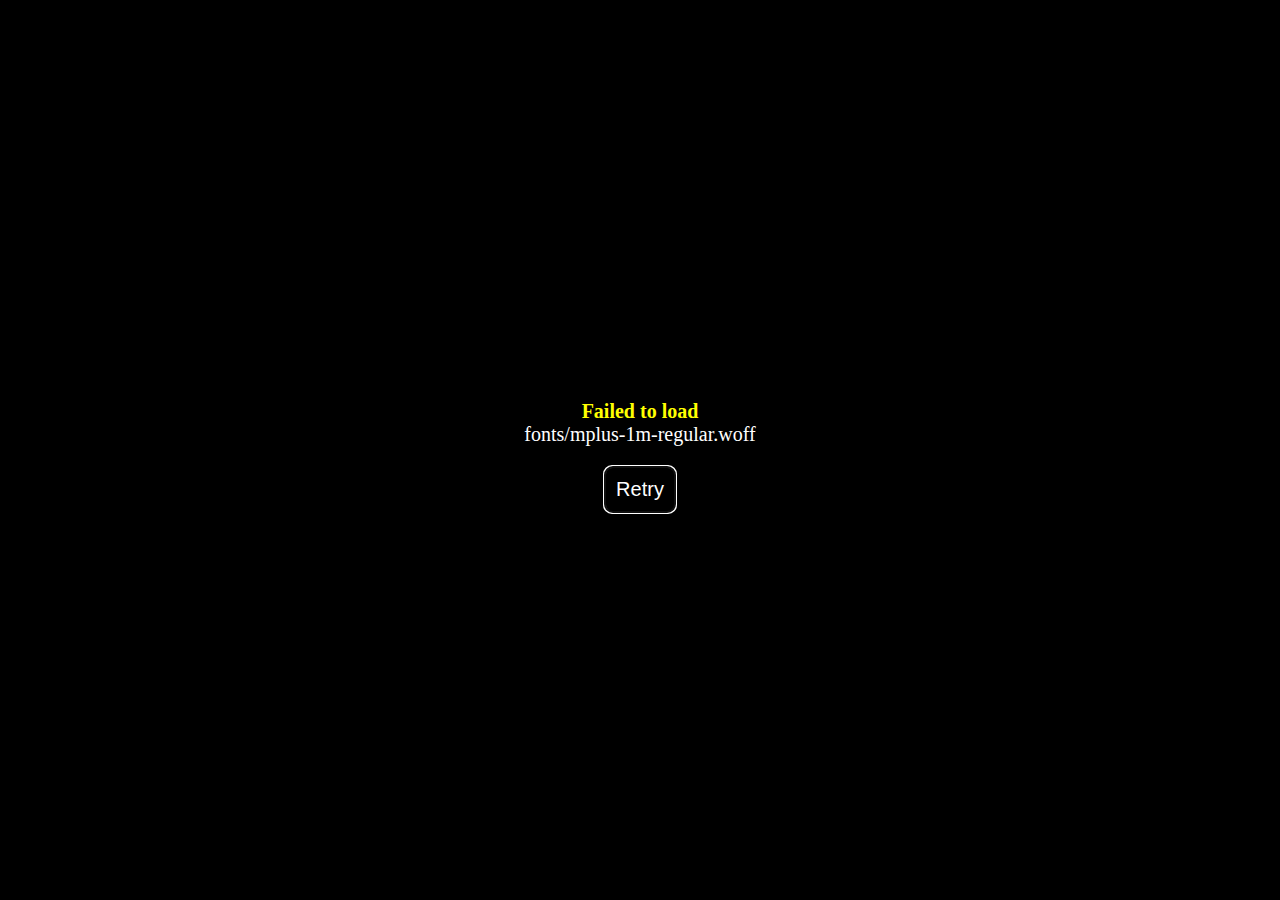
<file: index.html>
<!DOCTYPE html>
<html>
    <head>
        <meta charset="UTF-8">
        <meta name="apple-mobile-web-app-capable" content="yes">
        <meta name="apple-mobile-web-app-status-bar-style" content="black-translucent">
        <meta name="viewport" content="user-scalable=no">
        <link rel="icon" href="icon/icon.png" type="image/png">
        <link rel="apple-touch-icon" href="icon/icon.png">
        <link rel="stylesheet" type="text/css" href="css/game.css">
        <title>Главный Герой</title>
    </head>
    <body style="background-color: black">
        <script type="text/javascript" src="js/main.js"></script>
    </body>
</html>
</file>
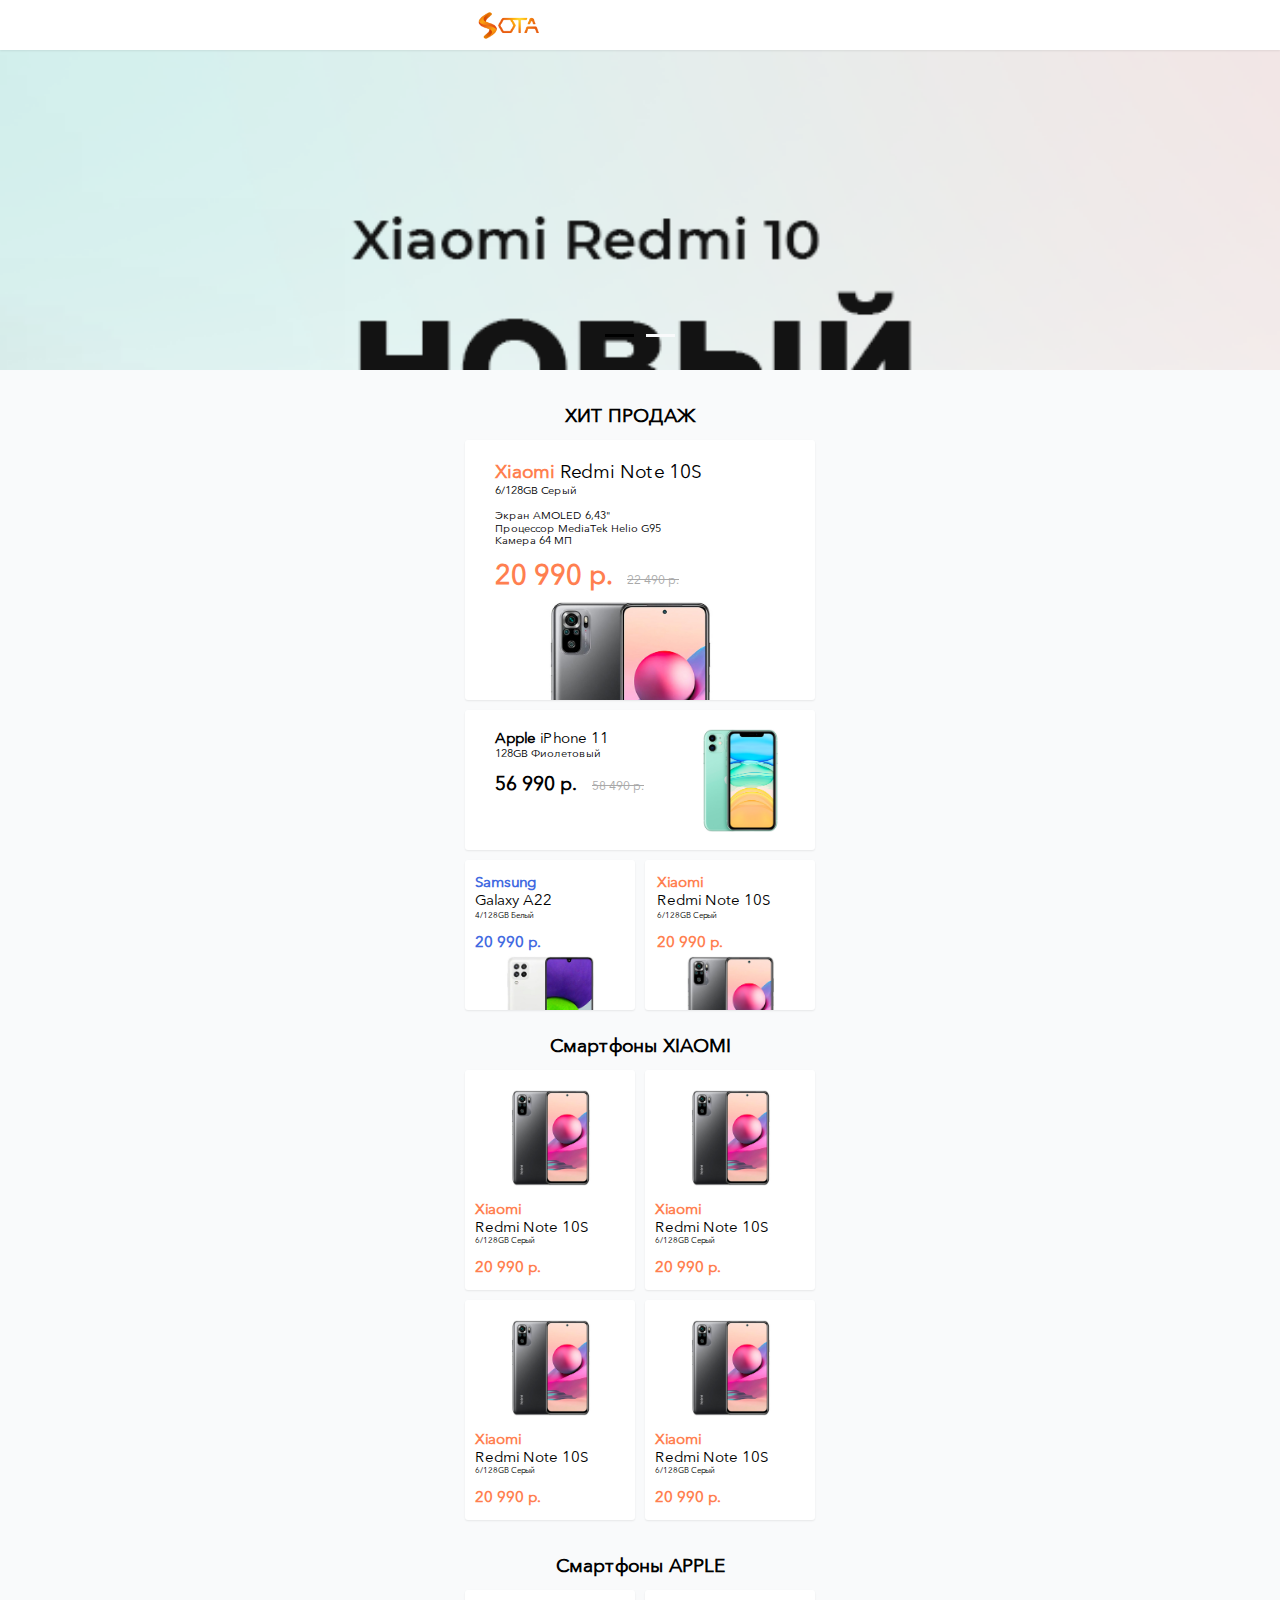
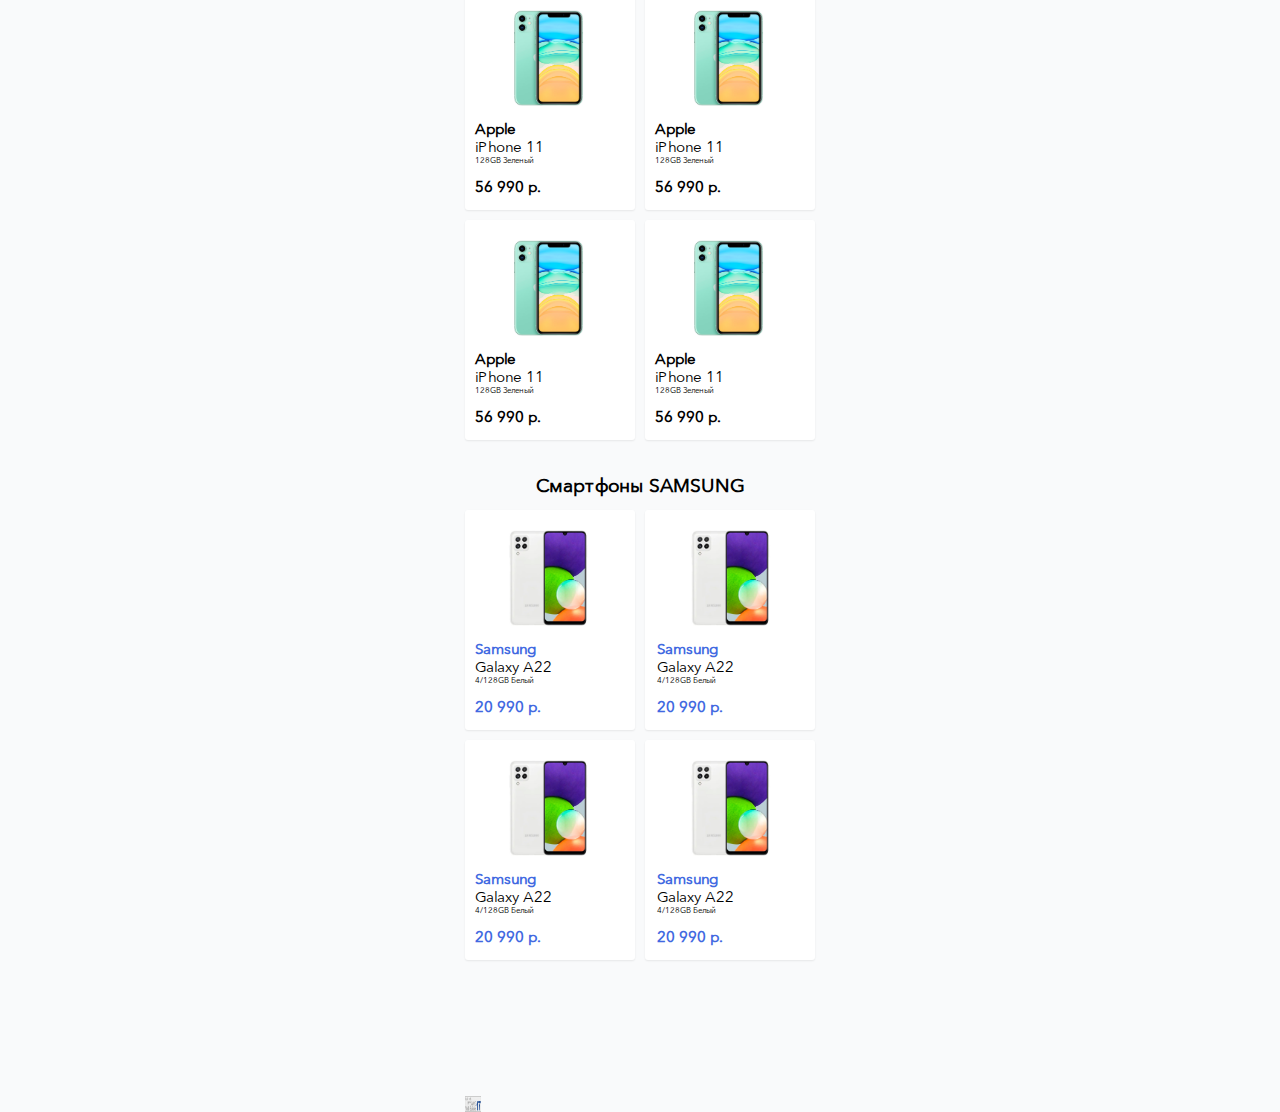
<file: mobile.html>
<!doctype html>
<html>
<head>
<meta charset="utf-8">
<title>Безымянная страница</title>
<meta name="generator" content="WYSIWYG Web Builder 17 Trial Version - https://www.wysiwygwebbuilder.com">
<meta name="viewport" content="width=device-width, initial-scale=1.0">
<link href="Сота.css" rel="stylesheet">
<link href="mobile.css" rel="stylesheet">
<script src="jquery-3.6.0.min.js"></script>
<script src="jquery-ui.min.js"></script>
<script src="wb.carousel.effects.min.js"></script>
<script>   
   $(document).ready(function()
   {
      var Carousel1Opts =
      {
         delay: 10000,
         duration: 500,
         easing: 'linear',
         mode: 'fade',
         direction: '',
         scalemode: 3,
         pagination: true,
         pause: null,
         start: 0
      };
      $("#Carousel1").carouseleffects(Carousel1Opts);
      $("a[href*='#Layer1']").click(function(event)
      {
         event.preventDefault();
         $('html, body').stop().animate({ scrollTop: $('#Layer1').offset().top-3 }, 600, 'linear');
      });
      $("a[href*='#Layer4']").click(function(event)
      {
         event.preventDefault();
         $('html, body').stop().animate({ scrollTop: $('#Layer4').offset().top }, 600, 'linear');
      });
      $("a[href*='#Layer13']").click(function(event)
      {
         event.preventDefault();
         $('html, body').stop().animate({ scrollTop: $('#Layer13').offset().top }, 600, 'linear');
      });
      $("a[href*='#Layer17']").click(function(event)
      {
         event.preventDefault();
         $('html, body').stop().animate({ scrollTop: $('#Layer17').offset().top }, 600, 'linear');
      });
      $("a[href*='#Layer5']").click(function(event)
      {
         event.preventDefault();
         $('html, body').stop().animate({ scrollTop: $('#Layer5').offset().top }, 600, 'linear');
      });
      $("a[href*='#Layer9']").click(function(event)
      {
         event.preventDefault();
         $('html, body').stop().animate({ scrollTop: $('#Layer9').offset().top }, 600, 'linear');
      });
      $("a[href*='#Layer2']").click(function(event)
      {
         event.preventDefault();
         $('html, body').stop().animate({ scrollTop: $('#Layer2').offset().top }, 600, 'linear');
      });
      $("a[href*='#Layer3']").click(function(event)
      {
         event.preventDefault();
         $('html, body').stop().animate({ scrollTop: $('#Layer3').offset().top }, 600, 'linear');
      });
      $("a[href*='#Layer6']").click(function(event)
      {
         event.preventDefault();
         $('html, body').stop().animate({ scrollTop: $('#Layer6').offset().top }, 600, 'linear');
      });
      $("a[href*='#Layer10']").click(function(event)
      {
         event.preventDefault();
         $('html, body').stop().animate({ scrollTop: $('#Layer10').offset().top }, 600, 'linear');
      });
      $("a[href*='#Layer14']").click(function(event)
      {
         event.preventDefault();
         $('html, body').stop().animate({ scrollTop: $('#Layer14').offset().top }, 600, 'linear');
      });
      $("a[href*='#Layer15']").click(function(event)
      {
         event.preventDefault();
         $('html, body').stop().animate({ scrollTop: $('#Layer15').offset().top }, 600, 'linear');
      });
      $("a[href*='#Layer7']").click(function(event)
      {
         event.preventDefault();
         $('html, body').stop().animate({ scrollTop: $('#Layer7').offset().top }, 600, 'linear');
      });
      $("a[href*='#Layer8']").click(function(event)
      {
         event.preventDefault();
         $('html, body').stop().animate({ scrollTop: $('#Layer8').offset().top }, 600, 'linear');
      });
      $("a[href*='#Layer11']").click(function(event)
      {
         event.preventDefault();
         $('html, body').stop().animate({ scrollTop: $('#Layer11').offset().top }, 600, 'linear');
      });
      $("a[href*='#Layer12']").click(function(event)
      {
         event.preventDefault();
         $('html, body').stop().animate({ scrollTop: $('#Layer12').offset().top }, 600, 'linear');
      });
   });
</script>
</head>
<body>
   <div id="container">
      <a href="http://sota.ru"><div id="Layer1">
            <div id="Layer1_Container">
               <div id="wb_Image5">
                  <img src="images/Без имени-1.jpg" id="Image5" alt="" width="180" height="100"></div>
               <div id="wb_Text1">
                  <p style="font-size:12px;line-height:15px;"><span style="font-size:19px;line-height:24px;font-weight:bold;">X</span><span style="font-size:19px;line-height:24px;font-weight:bold;">iaomi</span><span style="font-size:19px;line-height:24px;color:#000000;"> Redmi Note 10S</span></p>
                  <p style="font-size:11px;line-height:12.5px;color:#000000;">6/128GB Серый</p>
                  <p style="font-size:11px;line-height:12.5px;">&nbsp;</p>
                  <p style="font-size:11px;line-height:12.5px;color:#000000;">Экран AMOLED 6,43"</p>
                  <p style="font-size:11px;line-height:12.5px;color:#000000;">Процессор MediaTek Helio G95</p>
                  <p style="font-size:11px;line-height:12.5px;color:#000000;">Камера 64 МП</p>
                  <p style="font-size:11px;line-height:12.5px;">&nbsp;</p>
                  <p style="font-size:12px;line-height:15px;"><span style="font-size:27px;line-height:31.5px;font-weight:bold;">20 990 </span><span style="font-size:27px;line-height:31.5px;font-weight:bold;">р. </span><span style="font-size:15px;line-height:17.5px;font-weight:bold;">&nbsp; </span><span style="text-decoration:line-through;color:#A9A9A9;">22 490 р.</span></p></div>
            </div>
         </div></a>
      <div id="wb_Heading1">
         <h1 id="Heading1">ХИТ ПРОДАЖ</h1>
      </div>
      <div id="Layer4">
         <div id="Layer4_Container">
            <div id="wb_Text2">
               <p style="font-size:12px;line-height:15px;"><span style="font-size:15px;line-height:17.5px;font-weight:bold;">Apple</span><span style="font-size:15px;line-height:17.5px;font-weight:bold;color:#000000;">&nbsp;</span><span style="font-size:15px;line-height:17.5px;color:#000000;">iPhone 11 </span></p>
               <p style="font-size:11px;line-height:12.5px;color:#000000;">128GB Фиолетовый</p>
               <p style="font-size:11px;line-height:12.5px;">&nbsp;</p>
               <p style="font-size:12px;line-height:15px;font-weight:bold;color:#000000;"><span style="font-size:19px;line-height:24px;">56</span><span style="font-size:19px;line-height:24px;"> 990 </span><span style="font-size:19px;line-height:24px;">р.&nbsp; </span><span style="font-size:19px;line-height:24px;">&nbsp;</span><span style="text-decoration:line-through;font-weight:normal;color:#A9A9A9;">58</span><span style="text-decoration:line-through;font-weight:normal;color:#A9A9A9;"> 490 </span><span style="text-decoration:line-through;font-weight:normal;color:#A9A9A9;">р.</span></p></div>
            <div id="wb_Image2">
               <img src="images/1_image (2).jpg" id="Image2" alt="" width="93" height="102"></div>
         </div>
      </div>
      <div id="wb_Heading2">
         <h1 id="Heading2">Смартфоны XIAOMI</h1>
      </div>
      <div id="Layer13">
         <div id="Layer13_Container">
            <div id="wb_Image17">
               <img src="images/1_image (1).jpg" id="Image17" alt="" width="87" height="96"></div>
            <div id="wb_Text14">
               <p><span style="font-weight:bold;">Xiaomi</span></p>
               <p style="color:#000000;">Redmi Note 10S</p>
               <p style="font-size:8px;line-height:10.5px;color:#000000;">6/128GB Серый</p>
               <p style="font-size:11px;line-height:12.5px;">&nbsp;</p>
               <p style="font-size:11px;line-height:12.5px;font-weight:bold;"><span style="font-size:15px;line-height:17.5px;">20</span><span style="font-size:15px;line-height:17.5px;"> 990 р. </span></p></div>
         </div>
      </div>
      <div id="Layer17">
         <div id="Layer17_Container">
            <div id="wb_Text13">
               <p><span style="font-weight:bold;">Xiaomi</span></p>
               <p style="color:#000000;">Redmi Note 10S</p>
               <p style="font-size:11px;line-height:12.5px;color:#000000;"><span style="font-size:8px;line-height:10.5px;">6</span><span style="font-size:8px;line-height:10.5px;">/</span><span style="font-size:8px;line-height:10.5px;">128</span><span style="font-size:8px;line-height:10.5px;">GB Серый</span></p>
               <p style="font-size:11px;line-height:12.5px;">&nbsp;</p>
               <p style="font-size:11px;line-height:12.5px;font-weight:bold;"><span style="font-size:15px;line-height:17.5px;">20 990 </span><span style="font-size:15px;line-height:17.5px;">р.</span></p></div>
            <div id="wb_Image14">
               <img src="images/Без имени-1.jpg" id="Image14" alt="" width="97" height="54"></div>
         </div>
      </div>
      <div id="wb_Heading3">
         <h1 id="Heading3">Смартфоны APPLE</h1>
      </div>
      <div id="Layer5">
         <div id="Layer5_Container">
            <div id="wb_Image6">
               <img src="images/1_image (2).jpg" id="Image6" alt="" width="87" height="96"></div>
            <div id="wb_Text5">
               <p><span style="font-weight:bold;">Apple</span>&nbsp;</p>
               <p style="color:#000000;">iPhone 11</p>
               <p style="font-size:8px;line-height:10.5px;color:#000000;">128GB Зеленый</p>
               <p style="font-size:11px;line-height:12.5px;">&nbsp;</p>
               <p style="font-size:11px;line-height:12.5px;font-weight:bold;"><span style="font-size:15px;line-height:17.5px;">56 990 р. </span></p></div>
         </div>
      </div>
      <div id="wb_Heading4">
         <h1 id="Heading4">Смартфоны SAMSUNG</h1>
      </div>
      <div id="Layer9">
         <div id="Layer9_Container">
            <div id="wb_Image10">
               <img src="images/1_image (3).jpg" id="Image10" alt="" width="87" height="96"></div>
            <div id="wb_Text9">
               <p><span style="font-weight:bold;">Samsung</span>&nbsp;</p>
               <p style="color:#000000;">Galaxy A22</p>
               <p style="font-size:8px;line-height:10.5px;color:#000000;">4/128GB Белый</p>
               <p style="font-size:11px;line-height:12.5px;">&nbsp;</p>
               <p style="font-size:11px;line-height:12.5px;font-weight:bold;"><span style="font-size:15px;line-height:17.5px;">20</span><span style="font-size:15px;line-height:17.5px;"> 990 р.&nbsp; </span></p></div>
         </div>
      </div>
      <div id="Layer2">
         <div id="Layer2_Container">
            <div id="wb_Image3">
               <img src="images/Без именлщши-1.jpg" id="Image3" alt="" width="97" height="54"></div>
            <div id="wb_Text3">
               <p><span style="font-weight:bold;">Samsung</span></p>
               <p style="color:#000000;">Galaxy A22</p>
               <p style="font-size:11px;line-height:12.5px;color:#000000;"><span style="font-size:8px;line-height:10.5px;">4/128GB Белый</span></p>
               <p style="font-size:11px;line-height:12.5px;">&nbsp;</p>
               <p style="font-size:11px;line-height:12.5px;font-weight:bold;"><span style="font-size:15px;line-height:17.5px;">20 990 </span><span style="font-size:15px;line-height:17.5px;">р.</span></p></div>
         </div>
      </div>
      <a href="https://www.wysiwygwebbuilder.com" target="_blank"><img src="images/builtwithwwb17.png" alt="WYSIWYG Web Builder" style="position:absolute;left:0px;top:2696px;margin:0;border-width:0;z-index:250" width="16" height="16"></a>
      <div id="Layer3">
         <div id="Layer3_Container">
            <div id="wb_Image4">
               <img src="images/1_image (1).jpg" id="Image4" alt="" width="87" height="96"></div>
            <div id="wb_Text4">
               <p><span style="font-weight:bold;">Xiaomi</span></p>
               <p style="color:#000000;">Redmi Note 10S</p>
               <p style="font-size:8px;line-height:10.5px;color:#000000;">6/128GB Серый</p>
               <p style="font-size:11px;line-height:12.5px;">&nbsp;</p>
               <p style="font-size:11px;line-height:12.5px;font-weight:bold;"><span style="font-size:15px;line-height:17.5px;">20</span><span style="font-size:15px;line-height:17.5px;"> 990 р. </span></p></div>
         </div>
      </div>
      <div id="Layer6">
         <div id="Layer6_Container">
            <div id="wb_Image7">
               <img src="images/1_image (2).jpg" id="Image7" alt="" width="87" height="96"></div>
            <div id="wb_Text6">
               <p><span style="font-weight:bold;">Apple</span>&nbsp;</p>
               <p style="color:#000000;">iPhone 11</p>
               <p style="font-size:8px;line-height:10.5px;color:#000000;">128GB Зеленый</p>
               <p style="font-size:11px;line-height:12.5px;">&nbsp;</p>
               <p style="font-size:11px;line-height:12.5px;font-weight:bold;"><span style="font-size:15px;line-height:17.5px;">56 990 р. </span></p></div>
         </div>
      </div>
      <div id="Layer10">
         <div id="Layer10_Container">
            <div id="wb_Image11">
               <img src="images/1_image (3).jpg" id="Image11" alt="" width="87" height="96"></div>
            <div id="wb_Text10">
               <p><span style="font-weight:bold;">Samsung</span>&nbsp;</p>
               <p style="color:#000000;">Galaxy A22</p>
               <p style="font-size:8px;line-height:10.5px;color:#000000;">4/128GB Белый</p>
               <p style="font-size:11px;line-height:12.5px;">&nbsp;</p>
               <p style="font-size:11px;line-height:12.5px;font-weight:bold;"><span style="font-size:15px;line-height:17.5px;">20</span><span style="font-size:15px;line-height:17.5px;"> 990 р.&nbsp; </span></p></div>
         </div>
      </div>
      <div id="Layer14">
         <div id="Layer14_Container">
            <div id="wb_Image15">
               <img src="images/1_image (1).jpg" id="Image15" alt="" width="87" height="96"></div>
            <div id="wb_Text15">
               <p><span style="font-weight:bold;">Xiaomi</span></p>
               <p style="color:#000000;">Redmi Note 10S</p>
               <p style="font-size:8px;line-height:10.5px;color:#000000;">6/128GB Серый</p>
               <p style="font-size:11px;line-height:12.5px;">&nbsp;</p>
               <p style="font-size:11px;line-height:12.5px;font-weight:bold;"><span style="font-size:15px;line-height:17.5px;">20</span><span style="font-size:15px;line-height:17.5px;"> 990 р. </span></p></div>
         </div>
      </div>
      <div id="Layer15">
         <div id="Layer15_Container">
            <div id="wb_Image16">
               <img src="images/1_image (1).jpg" id="Image16" alt="" width="87" height="96"></div>
            <div id="wb_Text16">
               <p><span style="font-weight:bold;">Xiaomi</span></p>
               <p style="color:#000000;">Redmi Note 10S</p>
               <p style="font-size:8px;line-height:10.5px;color:#000000;">6/128GB Серый</p>
               <p style="font-size:11px;line-height:12.5px;">&nbsp;</p>
               <p style="font-size:11px;line-height:12.5px;font-weight:bold;"><span style="font-size:15px;line-height:17.5px;">20</span><span style="font-size:15px;line-height:17.5px;"> 990 р. </span></p></div>
         </div>
      </div>
      <div id="Layer7">
         <div id="Layer7_Container">
            <div id="wb_Image8">
               <img src="images/1_image (2).jpg" id="Image8" alt="" width="87" height="96"></div>
            <div id="wb_Text7">
               <p><span style="font-weight:bold;">Apple</span><span style="color:#000000;">&nbsp;</span></p>
               <p style="color:#000000;">iPhone 11</p>
               <p style="font-size:8px;line-height:10.5px;color:#000000;">128GB Зеленый</p>
               <p style="font-size:11px;line-height:12.5px;">&nbsp;</p>
               <p style="font-size:11px;line-height:12.5px;font-weight:bold;"><span style="font-size:15px;line-height:17.5px;">56 990 р. </span></p></div>
         </div>
      </div>
      <div id="Layer8">
         <div id="Layer8_Container">
            <div id="wb_Image9">
               <img src="images/1_image (2).jpg" id="Image9" alt="" width="87" height="96"></div>
            <div id="wb_Text8">
               <p><span style="font-weight:bold;">Apple</span><span style="color:#000000;">&nbsp;</span></p>
               <p style="color:#000000;">iPhone 11</p>
               <p style="font-size:8px;line-height:10.5px;color:#000000;">128GB Зеленый</p>
               <p style="font-size:11px;line-height:12.5px;">&nbsp;</p>
               <p style="font-size:11px;line-height:12.5px;font-weight:bold;"><span style="font-size:15px;line-height:17.5px;">56 990 р. </span></p></div>
         </div>
      </div>
      <div id="Layer11">
         <div id="Layer11_Container">
            <div id="wb_Image12">
               <img src="images/1_image (3).jpg" id="Image12" alt="" width="87" height="96"></div>
            <div id="wb_Text11">
               <p><span style="font-weight:bold;">Samsung</span>&nbsp;</p>
               <p style="color:#000000;">Galaxy A22</p>
               <p style="font-size:8px;line-height:10.5px;color:#000000;">4/128GB Белый</p>
               <p style="font-size:11px;line-height:12.5px;">&nbsp;</p>
               <p style="font-size:11px;line-height:12.5px;font-weight:bold;"><span style="font-size:15px;line-height:17.5px;">20</span><span style="font-size:15px;line-height:17.5px;"> 990 р.&nbsp; </span></p></div>
         </div>
      </div>
      <div id="Layer12">
         <div id="Layer12_Container">
            <div id="wb_Image13">
               <img src="images/1_image (3).jpg" id="Image13" alt="" width="87" height="96"></div>
            <div id="wb_Text12">
               <p><span style="font-weight:bold;">Samsung</span>&nbsp;</p>
               <p style="color:#000000;">Galaxy A22</p>
               <p style="font-size:8px;line-height:10.5px;color:#000000;">4/128GB Белый</p>
               <p style="font-size:11px;line-height:12.5px;">&nbsp;</p>
               <p style="font-size:11px;line-height:12.5px;font-weight:bold;"><span style="font-size:15px;line-height:17.5px;">20</span><span style="font-size:15px;line-height:17.5px;"> 990 р.&nbsp; </span></p></div>
         </div>
      </div>
   </div>
   <div id="PageHeader1">
      <div id="PageHeader1_Container">
         <div id="wb_Image1">
            <img src="images/лого.png" id="Image1" alt="" width="66" height="32"></div>
      </div>
   </div>
   <div id="wb_Carousel1">
      <div id="Carousel1">
         <div class="frame frame-1">
            <div class="carousel-innerframe">
            </div>
         </div>
         <div class="frame frame-2" style="display:none">
            <div class="carousel-innerframe">
            </div>
         </div>
      </div>
   </div>
</body>
</html>
</file>
<file: css/game.css>
body {
    -moz-user-select: none;
    -webkit-user-select: none;
    -ms-user-select: none;
    user-select: none;
}
#errorPrinter {
    position: absolute;
    left: 50%;
    top: 50%;
    width: 640px;
    height: 100px;
    transform: translate(-50%, -50%);
    text-align: center;
    text-shadow: 1px 1px 3px #000;
    font-size: 20px;
    color: #fff;
    z-index: 9;
}
#errorName {
    color: #ff0;
    font-weight: bold;
    -moz-user-select: text;
    -webkit-user-select: text;
    -ms-user-select: text;
    user-select: text;
}
#errorMessage {
    color: #fff;
    -moz-user-select: text;
    -webkit-user-select: text;
    -ms-user-select: text;
    user-select: text;
}
#retryButton {
    font-size: 20px;
    color: #fff;
    background-color: #000;
    border-radius: 8px;
    margin: 20px;
    padding: 10px;
}
#fpsCounterBox {
    position: absolute;
    left: 5px;
    top: 5px;
    width: 90px;
    height: 40px;
    background: #222;
    opacity: 0.8;
    z-index: 8;
}
#fpsCounterLabel {
    position: absolute;
    top: 0px;
    left: 0px;
    padding: 5px 10px;
    height: 30px;
    line-height: 32px;
    font-size: 12px;
    font-family: rmmz-numberfont, sans-serif;
    color: #fff;
    text-align: left;
}
#fpsCounterNumber {
    position: absolute;
    top: 0px;
    right: 0px;
    padding: 5px 10px;
    height: 30px;
    line-height: 30px;
    font-size: 24px;
    font-family: rmmz-numberfont, monospace;
    color: #fff;
    text-align: right;
}
#loadingSpinner {
    margin: auto;
    position: absolute;
    top: 0px;
    left: 0px;
    right: 0px;
    bottom: 0px;
    width: 120px;
    height: 120px;
    z-index: 10;
}
#loadingSpinnerImage {
    margin: 0px;
    padding: 0px;
    border-radius: 50%;
    width: 96px;
    height: 96px;
    border: 12px solid rgba(255, 255, 255, 0.25);
    border-top: 12px solid rgba(255, 255, 255, 1);
    animation: fadein 2s ease, spin 1.5s linear infinite;
}
@keyframes fadein {
    0% {
        opacity: 0;
    }
    20% {
        opacity: 0;
    }
    100% {
        opacity: 1;
    }
}
@keyframes spin {
    0% {
        transform: rotate(0deg);
    }
    100% {
        transform: rotate(360deg);
    }
}
</file>
<file: Сота.css>
@font-face {
   font-display: swap;
   font-family: "Avenir Next Cyr";
   src: url('AvenirNextCyr-Regular.woff') format('woff'), url('AvenirNextCyr-Regular.ttf') format('truetype'), url('AvenirNextCyr-Regular.eot') format('embedded-opentype');
}
h1,
.h1 {
   background-color: transparent;
   color: #000000;
   display: inline;
   font-family: Montserrat;
   font-size: 32px;
   font-weight: bold;
   margin: 0px 0px 0px 0px;
   padding: 0px 0px 0px 0px;
   text-decoration: none;
}
h2,
.h2 {
   background-color: transparent;
   color: #000000;
   display: inline;
   font-family: Arial;
   font-size: 27px;
   font-weight: bold;
   margin: 0px 0px 0px 0px;
   padding: 0px 0px 0px 0px;
   text-decoration: none;
}
h3,
.h3 {
   background-color: transparent;
   color: #000000;
   display: inline;
   font-family: Arial;
   font-size: 24px;
   font-weight: bold;
   margin: 0px 0px 0px 0px;
   padding: 0px 0px 0px 0px;
   text-decoration: none;
}
h4,
.h4 {
   background-color: transparent;
   color: #000000;
   display: inline;
   font-family: Arial;
   font-size: 21px;
   font-style: italic;
   font-weight: bold;
   margin: 0px 0px 0px 0px;
   padding: 0px 0px 0px 0px;
   text-decoration: none;
}
h5,
.h5 {
   background-color: transparent;
   color: #000000;
   display: inline;
   font-family: Arial;
   font-size: 19px;
   font-weight: bold;
   margin: 0px 0px 0px 0px;
   padding: 0px 0px 0px 0px;
   text-decoration: none;
}
h6,
.h6 {
   background-color: transparent;
   color: #000000;
   display: inline;
   font-family: Arial;
   font-size: 16px;
   font-weight: bold;
   margin: 0px 0px 0px 0px;
   padding: 0px 0px 0px 0px;
   text-decoration: none;
}
.CustomStyle {
   background-color: transparent;
   color: #2E74B5;
   font-family: "Courier New";
   font-size: 16px;
   font-weight: bold;
   text-decoration: none;
}
@media only screen and (max-width: 330px) {
}
</file>
<file: mobile.css>
div#container {
   margin: 0 auto 0 auto;
   position: relative;
   text-align: left;
   width: 350px;
}
body {
   background-color: #F9FAFB;
   color: #000000;
   font-family: "Avenir Next Cyr";
   font-size: 24px;
   font-weight: normal;
   line-height: 1.1875;
   margin: 0;
   text-align: center;
}
a {
   color: #0000FF;
   text-decoration: underline;
}
a:visited {
   color: #800080;
}
a:active {
   color: #FF0000;
}
a:hover {
   color: #0000FF;
   text-decoration: underline;
}
input:focus,
textarea:focus,
select:focus {
   outline: none;
}
#PageHeader1 {
   background-color: #FFFFFF;
   background-image: none;
   border-radius: 0px;
   box-shadow: 0px 1px 2px rgba(0,0,0,0.08);
   box-sizing: border-box;
   margin: 0;
}
#wb_Image1 {
   vertical-align: top;
}
#Image1 {
   border: 0px solid #000000;
   border-radius: 0px;
   height: 100%;
   left: 0;
   margin: 0;
   padding: 0;
   top: 0;
   width: 100%;
}
#wb_Carousel1 {
   background-color: #FFFFFF;
   background-image: none;
   border-radius: 0px;
   margin: 0;
}
#wb_Carousel1 {
   display: block;
   float: left;
   font-size: 0;
   top: 0  !important;
}
#Carousel1 .frame {
   display: inline-block;
   height: 320px;
   overflow: hidden;
   width: 350px;
}
#Carousel1 .carousel-innerframe {
   display: inline-block;
   height: 0;
   left: 0;
   margin-left: 0;
   position: absolute;
   top: 0;
   width: 350px;
}
#wb_Carousel1 .pagination {
   bottom: 0;
   left: 0;
   position: absolute;
   text-align: center;
   vertical-align: middle;
   width: 100%;
   z-index: 998;
}
#wb_Carousel1 .pagination a {
   background-clip: padding-box;
   background-color: #F9FAFB;
   border-bottom: 27px solid transparent;
   box-sizing: content-box;
   cursor: pointer;
   display: inline-block;
   height: 3px;
   margin: 6px 6px 6px 6px;
   text-indent: -999px;
   width: 29px;
}
#wb_Carousel1 .pagination a.active {
   background-color: #000000;
}
#Carousel1 .frame-1 {
   background-attachment: scroll;
   background-color: transparent;
   background-image: url('images/Без имени-1.png');
   background-position: center top;
   background-repeat: no-repeat;
   background-size: cover;
}
#Carousel1 .frame-2 {
   background-attachment: scroll;
   background-color: transparent;
   background-image: url('images/Без име.png');
   background-position: center top;
   background-repeat: no-repeat;
   background-size: cover;
}
#Layer1 {
   background-color: #FFFFFF;
   background-image: none;
   border-radius: 3px;
   box-shadow: 0px 1px 2px rgba(0,0,0,0.08);
}
#Layer1:hover {
   -webkit-transform: translate(0px,-5px) rotate(0deg) scale(1.0,1);
   -webkit-transition: -webkit-transform 200ms linear 0ms, box-shadow 200ms linear 0ms;
   box-shadow: 0 3px 3px 2px rgba(122, 122, 122, 0.2);
   transform: translate(0px,-5px) rotate(0deg) scale(1.0,1);
   transition: transform 200ms linear 0ms, box-shadow 200ms linear 0ms;
}
#Layer1 {
   -webkit-transform: rotate(0deg);
   -webkit-transition: -webkit-transform 200ms linear 0ms, box-shadow 200ms linear 0ms;
   box-shadow:;
   transform: rotate(0deg);
   transition: transform 200ms linear 0ms, box-shadow 200ms linear 0ms;
}
#wb_Heading1 {
   background-color: transparent;
   background-image: none;
   border: 0px solid #000000;
   border-radius: 0px;
   margin: 0;
   padding: 0;
   text-align: center;
}
#Heading1 {
   color: #000000;
   font-family: "Avenir Next Cyr";
   font-size: 19px;
   font-style: normal;
   font-weight: bold;
   margin: 0;
   text-align: center;
}
#Layer4 {
   background-color: #FFFFFF;
   background-image: none;
   border-radius: 3px;
   box-shadow: 0px 1px 2px rgba(0,0,0,0.08);
}
#Layer4:hover {
   -webkit-transform: translate(0px,-5px) rotate(0deg) scale(1.0,1);
   -webkit-transition: -webkit-transform 200ms linear 0ms, box-shadow 200ms linear 0ms;
   box-shadow: 0 3px 3px 2px rgba(122, 122, 122, 0.2);
   transform: translate(0px,-5px) rotate(0deg) scale(1.0,1);
   transition: transform 200ms linear 0ms, box-shadow 200ms linear 0ms;
}
#Layer4 {
   -webkit-transform: rotate(0deg);
   -webkit-transition: -webkit-transform 200ms linear 0ms, box-shadow 200ms linear 0ms;
   box-shadow:;
   transform: rotate(0deg);
   transition: transform 200ms linear 0ms, box-shadow 200ms linear 0ms;
}
#wb_Image5 {
   vertical-align: top;
}
#Image5 {
   border: 0px solid #000000;
   border-radius: 0px;
   height: 100%;
   left: 0;
   margin: 0;
   padding: 0;
   top: 0;
   width: 100%;
}
#wb_Text1 {
   background-color: transparent;
   background-image: none;
   border: 0px solid #000000;
   border-radius: 0px;
   margin: 0;
   padding: 0;
   text-align: left;
}
#wb_Text1 {
   color: #FF7F50;
   font-family: "Avenir Next Cyr";
   font-size: 17px;
   font-weight: normal;
   line-height: 21.5px;
}
#wb_Text1 p,
#wb_Text1 ul {
   margin: 0;
   padding: 0;
}
#wb_Heading2 {
   background-color: transparent;
   background-image: none;
   border: 0px solid #000000;
   border-radius: 0px;
   margin: 0;
   padding: 0;
   text-align: center;
}
#Heading2 {
   color: #000000;
   font-family: "Avenir Next Cyr";
   font-size: 19px;
   font-style: normal;
   font-weight: bold;
   margin: 0;
   text-align: center;
}
#Layer13 {
   background-color: #FFFFFF;
   background-image: none;
   border-radius: 3px;
   box-shadow: 0px 1px 2px rgba(0,0,0,0.08);
}
#Layer13:hover {
   -webkit-transform: translate(0px,-5px) rotate(0deg) scale(1.0,1);
   -webkit-transition: -webkit-transform 200ms linear 0ms, box-shadow 200ms linear 0ms;
   box-shadow: 0 3px 3px 2px rgba(122, 122, 122, 0.2);
   transform: translate(0px,-5px) rotate(0deg) scale(1.0,1);
   transition: transform 200ms linear 0ms, box-shadow 200ms linear 0ms;
}
#Layer13 {
   -webkit-transform: rotate(0deg);
   -webkit-transition: -webkit-transform 200ms linear 0ms, box-shadow 200ms linear 0ms;
   box-shadow:;
   transform: rotate(0deg);
   transition: transform 200ms linear 0ms, box-shadow 200ms linear 0ms;
}
#wb_Text14 {
   background-color: transparent;
   background-image: none;
   border: 0px solid #000000;
   border-radius: 0px;
   margin: 0;
   padding: 0;
   text-align: left;
}
#wb_Text14 {
   color: #FF7F50;
   font-family: "Avenir Next Cyr";
   font-size: 15px;
   font-weight: normal;
   line-height: 17.5px;
}
#wb_Text14 p,
#wb_Text14 ul {
   margin: 0;
   padding: 0;
}
#wb_Image17 {
   vertical-align: top;
}
#Image17 {
   border: 0px solid #000000;
   border-radius: 0px;
   height: 100%;
   left: 0;
   margin: 0;
   padding: 0;
   top: 0;
   width: 100%;
}
#wb_Text2 {
   background-color: transparent;
   background-image: none;
   border: 0px solid #000000;
   border-radius: 0px;
   margin: 0;
   padding: 0;
   text-align: left;
}
#wb_Text2 {
   color: #000000;
   font-family: "Avenir Next Cyr";
   font-size: 15px;
   font-weight: normal;
   line-height: 17.5px;
}
#wb_Text2 p,
#wb_Text2 ul {
   margin: 0;
   padding: 0;
}
#wb_Image2 {
   vertical-align: top;
}
#Image2 {
   border: 0px solid #000000;
   border-radius: 0px;
   height: 100%;
   left: 0;
   margin: 0;
   padding: 0;
   top: 0;
   width: 100%;
}
#Layer17 {
   background-color: #FFFFFF;
   background-image: none;
   border-radius: 3px;
   box-shadow: 0px 1px 2px rgba(0,0,0,0.08);
}
#Layer17:hover {
   -webkit-transform: translate(0px,-5px) rotate(0deg) scale(1.0,1);
   -webkit-transition: -webkit-transform 200ms linear 0ms, box-shadow 200ms linear 0ms;
   box-shadow: 0 3px 3px 2px rgba(122, 122, 122, 0.2);
   transform: translate(0px,-5px) rotate(0deg) scale(1.0,1);
   transition: transform 200ms linear 0ms, box-shadow 200ms linear 0ms;
}
#Layer17 {
   -webkit-transform: rotate(0deg);
   -webkit-transition: -webkit-transform 200ms linear 0ms, box-shadow 200ms linear 0ms;
   box-shadow:;
   transform: rotate(0deg);
   transition: transform 200ms linear 0ms, box-shadow 200ms linear 0ms;
}
#wb_Text13 {
   background-color: transparent;
   background-image: none;
   border: 0px solid #000000;
   border-radius: 0px;
   margin: 0;
   padding: 0;
   text-align: left;
}
#wb_Text13 {
   color: #FF7F50;
   font-family: "Avenir Next Cyr";
   font-size: 15px;
   font-weight: normal;
   line-height: 17.5px;
}
#wb_Text13 p,
#wb_Text13 ul {
   margin: 0;
   padding: 0;
}
#wb_Image14 {
   vertical-align: top;
}
#Image14 {
   border: 0px solid #000000;
   border-radius: 0px;
   height: 100%;
   left: 0;
   margin: 0;
   padding: 0;
   top: 0;
   width: 100%;
}
#wb_Heading3 {
   background-color: transparent;
   background-image: none;
   border: 0px solid #000000;
   border-radius: 0px;
   margin: 0;
   padding: 0;
   text-align: center;
}
#Heading3 {
   color: #000000;
   font-family: "Avenir Next Cyr";
   font-size: 19px;
   font-style: normal;
   font-weight: bold;
   margin: 0;
   text-align: center;
}
#Layer5 {
   background-color: #FFFFFF;
   background-image: none;
   border-radius: 3px;
   box-shadow: 0px 1px 2px rgba(0,0,0,0.08);
}
#Layer5:hover {
   -webkit-transform: translate(0px,-5px) rotate(0deg) scale(1.0,1);
   -webkit-transition: -webkit-transform 200ms linear 0ms, box-shadow 200ms linear 0ms;
   box-shadow: 0 3px 3px 2px rgba(122, 122, 122, 0.2);
   transform: translate(0px,-5px) rotate(0deg) scale(1.0,1);
   transition: transform 200ms linear 0ms, box-shadow 200ms linear 0ms;
}
#Layer5 {
   -webkit-transform: rotate(0deg);
   -webkit-transition: -webkit-transform 200ms linear 0ms, box-shadow 200ms linear 0ms;
   box-shadow:;
   transform: rotate(0deg);
   transition: transform 200ms linear 0ms, box-shadow 200ms linear 0ms;
}
#wb_Image6 {
   vertical-align: top;
}
#Image6 {
   border: 0px solid #000000;
   border-radius: 0px;
   height: 100%;
   left: 0;
   margin: 0;
   padding: 0;
   top: 0;
   width: 100%;
}
#wb_Text5 {
   background-color: transparent;
   background-image: none;
   border: 0px solid #000000;
   border-radius: 0px;
   margin: 0;
   padding: 0;
   text-align: left;
}
#wb_Text5 {
   color: #000000;
   font-family: "Avenir Next Cyr";
   font-size: 15px;
   font-weight: normal;
   line-height: 17.5px;
}
#wb_Text5 p,
#wb_Text5 ul {
   margin: 0;
   padding: 0;
}
#wb_Heading4 {
   background-color: transparent;
   background-image: none;
   border: 0px solid #000000;
   border-radius: 0px;
   margin: 0;
   padding: 0;
   text-align: center;
}
#Heading4 {
   color: #000000;
   font-family: "Avenir Next Cyr";
   font-size: 19px;
   font-style: normal;
   font-weight: bold;
   margin: 0;
   text-align: center;
}
#Layer9 {
   background-color: #FFFFFF;
   background-image: none;
   border-radius: 3px;
   box-shadow: 0px 1px 2px rgba(0,0,0,0.08);
}
#Layer9:hover {
   -webkit-transform: translate(0px,-5px) rotate(0deg) scale(1.0,1);
   -webkit-transition: -webkit-transform 200ms linear 0ms, box-shadow 200ms linear 0ms;
   box-shadow: 0 3px 3px 2px rgba(122, 122, 122, 0.2);
   transform: translate(0px,-5px) rotate(0deg) scale(1.0,1);
   transition: transform 200ms linear 0ms, box-shadow 200ms linear 0ms;
}
#Layer9 {
   -webkit-transform: rotate(0deg);
   -webkit-transition: -webkit-transform 200ms linear 0ms, box-shadow 200ms linear 0ms;
   box-shadow:;
   transform: rotate(0deg);
   transition: transform 200ms linear 0ms, box-shadow 200ms linear 0ms;
}
#wb_Image10 {
   vertical-align: top;
}
#Image10 {
   border: 0px solid #000000;
   border-radius: 0px;
   height: 100%;
   left: 0;
   margin: 0;
   padding: 0;
   top: 0;
   width: 100%;
}
#wb_Text9 {
   background-color: transparent;
   background-image: none;
   border: 0px solid #000000;
   border-radius: 0px;
   margin: 0;
   padding: 0;
   text-align: left;
}
#wb_Text9 {
   color: #4169E1;
   font-family: "Avenir Next Cyr";
   font-size: 15px;
   font-weight: normal;
   line-height: 17.5px;
}
#wb_Text9 p,
#wb_Text9 ul {
   margin: 0;
   padding: 0;
}
#Layer2 {
   background-color: #FFFFFF;
   background-image: none;
   border-radius: 3px;
   box-shadow: 0px 1px 2px rgba(0,0,0,0.08);
}
#Layer2:hover {
   -webkit-transform: translate(0px,-5px) rotate(0deg) scale(1.0,1);
   -webkit-transition: -webkit-transform 200ms linear 0ms, box-shadow 200ms linear 0ms;
   box-shadow: 0 3px 3px 2px rgba(122, 122, 122, 0.2);
   transform: translate(0px,-5px) rotate(0deg) scale(1.0,1);
   transition: transform 200ms linear 0ms, box-shadow 200ms linear 0ms;
}
#Layer2 {
   -webkit-transform: rotate(0deg);
   -webkit-transition: -webkit-transform 200ms linear 0ms, box-shadow 200ms linear 0ms;
   box-shadow:;
   transform: rotate(0deg);
   transition: transform 200ms linear 0ms, box-shadow 200ms linear 0ms;
}
#wb_Image3 {
   vertical-align: top;
}
#Image3 {
   border: 0px solid #000000;
   border-radius: 0px;
   height: 100%;
   left: 0;
   margin: 0;
   padding: 0;
   top: 0;
   width: 100%;
}
#wb_Text3 {
   background-color: transparent;
   background-image: none;
   border: 0px solid #000000;
   border-radius: 0px;
   margin: 0;
   padding: 0;
   text-align: left;
}
#wb_Text3 {
   color: #4169E1;
   font-family: "Avenir Next Cyr";
   font-size: 15px;
   font-weight: normal;
   line-height: 17.5px;
}
#wb_Text3 p,
#wb_Text3 ul {
   margin: 0;
   padding: 0;
}
#Layer3 {
   background-color: #FFFFFF;
   background-image: none;
   border-radius: 3px;
   box-shadow: 0px 1px 2px rgba(0,0,0,0.08);
}
#Layer3:hover {
   -webkit-transform: translate(0px,-5px) rotate(0deg) scale(1.0,1);
   -webkit-transition: -webkit-transform 200ms linear 0ms, box-shadow 200ms linear 0ms;
   box-shadow: 0 3px 3px 2px rgba(122, 122, 122, 0.2);
   transform: translate(0px,-5px) rotate(0deg) scale(1.0,1);
   transition: transform 200ms linear 0ms, box-shadow 200ms linear 0ms;
}
#Layer3 {
   -webkit-transform: rotate(0deg);
   -webkit-transition: -webkit-transform 200ms linear 0ms, box-shadow 200ms linear 0ms;
   box-shadow:;
   transform: rotate(0deg);
   transition: transform 200ms linear 0ms, box-shadow 200ms linear 0ms;
}
#wb_Image4 {
   vertical-align: top;
}
#Image4 {
   border: 0px solid #000000;
   border-radius: 0px;
   height: 100%;
   left: 0;
   margin: 0;
   padding: 0;
   top: 0;
   width: 100%;
}
#wb_Text4 {
   background-color: transparent;
   background-image: none;
   border: 0px solid #000000;
   border-radius: 0px;
   margin: 0;
   padding: 0;
   text-align: left;
}
#wb_Text4 {
   color: #FF7F50;
   font-family: "Avenir Next Cyr";
   font-size: 15px;
   font-weight: normal;
   line-height: 17.5px;
}
#wb_Text4 p,
#wb_Text4 ul {
   margin: 0;
   padding: 0;
}
#Layer6 {
   background-color: #FFFFFF;
   background-image: none;
   border-radius: 3px;
   box-shadow: 0px 1px 2px rgba(0,0,0,0.08);
}
#Layer6:hover {
   -webkit-transform: translate(0px,-5px) rotate(0deg) scale(1.0,1);
   -webkit-transition: -webkit-transform 200ms linear 0ms, box-shadow 200ms linear 0ms;
   box-shadow: 0 3px 3px 2px rgba(122, 122, 122, 0.2);
   transform: translate(0px,-5px) rotate(0deg) scale(1.0,1);
   transition: transform 200ms linear 0ms, box-shadow 200ms linear 0ms;
}
#Layer6 {
   -webkit-transform: rotate(0deg);
   -webkit-transition: -webkit-transform 200ms linear 0ms, box-shadow 200ms linear 0ms;
   box-shadow:;
   transform: rotate(0deg);
   transition: transform 200ms linear 0ms, box-shadow 200ms linear 0ms;
}
#wb_Image7 {
   vertical-align: top;
}
#Image7 {
   border: 0px solid #000000;
   border-radius: 0px;
   height: 100%;
   left: 0;
   margin: 0;
   padding: 0;
   top: 0;
   width: 100%;
}
#wb_Text6 {
   background-color: transparent;
   background-image: none;
   border: 0px solid #000000;
   border-radius: 0px;
   margin: 0;
   padding: 0;
   text-align: left;
}
#wb_Text6 {
   color: #000000;
   font-family: "Avenir Next Cyr";
   font-size: 15px;
   font-weight: normal;
   line-height: 17.5px;
}
#wb_Text6 p,
#wb_Text6 ul {
   margin: 0;
   padding: 0;
}
#Layer10 {
   background-color: #FFFFFF;
   background-image: none;
   border-radius: 3px;
   box-shadow: 0px 1px 2px rgba(0,0,0,0.08);
}
#Layer10:hover {
   -webkit-transform: translate(0px,-5px) rotate(0deg) scale(1.0,1);
   -webkit-transition: -webkit-transform 200ms linear 0ms, box-shadow 200ms linear 0ms;
   box-shadow: 0 3px 3px 2px rgba(122, 122, 122, 0.2);
   transform: translate(0px,-5px) rotate(0deg) scale(1.0,1);
   transition: transform 200ms linear 0ms, box-shadow 200ms linear 0ms;
}
#Layer10 {
   -webkit-transform: rotate(0deg);
   -webkit-transition: -webkit-transform 200ms linear 0ms, box-shadow 200ms linear 0ms;
   box-shadow:;
   transform: rotate(0deg);
   transition: transform 200ms linear 0ms, box-shadow 200ms linear 0ms;
}
#wb_Image11 {
   vertical-align: top;
}
#Image11 {
   border: 0px solid #000000;
   border-radius: 0px;
   height: 100%;
   left: 0;
   margin: 0;
   padding: 0;
   top: 0;
   width: 100%;
}
#wb_Text10 {
   background-color: transparent;
   background-image: none;
   border: 0px solid #000000;
   border-radius: 0px;
   margin: 0;
   padding: 0;
   text-align: left;
}
#wb_Text10 {
   color: #4169E1;
   font-family: "Avenir Next Cyr";
   font-size: 15px;
   font-weight: normal;
   line-height: 17.5px;
}
#wb_Text10 p,
#wb_Text10 ul {
   margin: 0;
   padding: 0;
}
#Layer14 {
   background-color: #FFFFFF;
   background-image: none;
   border-radius: 3px;
   box-shadow: 0px 1px 2px rgba(0,0,0,0.08);
}
#Layer14:hover {
   -webkit-transform: translate(0px,-5px) rotate(0deg) scale(1.0,1);
   -webkit-transition: -webkit-transform 200ms linear 0ms, box-shadow 200ms linear 0ms;
   box-shadow: 0 3px 3px 2px rgba(122, 122, 122, 0.2);
   transform: translate(0px,-5px) rotate(0deg) scale(1.0,1);
   transition: transform 200ms linear 0ms, box-shadow 200ms linear 0ms;
}
#Layer14 {
   -webkit-transform: rotate(0deg);
   -webkit-transition: -webkit-transform 200ms linear 0ms, box-shadow 200ms linear 0ms;
   box-shadow:;
   transform: rotate(0deg);
   transition: transform 200ms linear 0ms, box-shadow 200ms linear 0ms;
}
#wb_Image15 {
   vertical-align: top;
}
#Image15 {
   border: 0px solid #000000;
   border-radius: 0px;
   height: 100%;
   left: 0;
   margin: 0;
   padding: 0;
   top: 0;
   width: 100%;
}
#wb_Text15 {
   background-color: transparent;
   background-image: none;
   border: 0px solid #000000;
   border-radius: 0px;
   margin: 0;
   padding: 0;
   text-align: left;
}
#wb_Text15 {
   color: #FF7F50;
   font-family: "Avenir Next Cyr";
   font-size: 15px;
   font-weight: normal;
   line-height: 17.5px;
}
#wb_Text15 p,
#wb_Text15 ul {
   margin: 0;
   padding: 0;
}
#Layer15 {
   background-color: #FFFFFF;
   background-image: none;
   border-radius: 3px;
   box-shadow: 0px 1px 2px rgba(0,0,0,0.08);
}
#Layer15:hover {
   -webkit-transform: translate(0px,-5px) rotate(0deg) scale(1.0,1);
   -webkit-transition: -webkit-transform 200ms linear 0ms, box-shadow 200ms linear 0ms;
   box-shadow: 0 3px 3px 2px rgba(122, 122, 122, 0.2);
   transform: translate(0px,-5px) rotate(0deg) scale(1.0,1);
   transition: transform 200ms linear 0ms, box-shadow 200ms linear 0ms;
}
#Layer15 {
   -webkit-transform: rotate(0deg);
   -webkit-transition: -webkit-transform 200ms linear 0ms, box-shadow 200ms linear 0ms;
   box-shadow:;
   transform: rotate(0deg);
   transition: transform 200ms linear 0ms, box-shadow 200ms linear 0ms;
}
#wb_Image16 {
   vertical-align: top;
}
#Image16 {
   border: 0px solid #000000;
   border-radius: 0px;
   height: 100%;
   left: 0;
   margin: 0;
   padding: 0;
   top: 0;
   width: 100%;
}
#wb_Text16 {
   background-color: transparent;
   background-image: none;
   border: 0px solid #000000;
   border-radius: 0px;
   margin: 0;
   padding: 0;
   text-align: left;
}
#wb_Text16 {
   color: #FF7F50;
   font-family: "Avenir Next Cyr";
   font-size: 15px;
   font-weight: normal;
   line-height: 17.5px;
}
#wb_Text16 p,
#wb_Text16 ul {
   margin: 0;
   padding: 0;
}
#Layer7 {
   background-color: #FFFFFF;
   background-image: none;
   border-radius: 3px;
   box-shadow: 0px 1px 2px rgba(0,0,0,0.08);
}
#Layer7:hover {
   -webkit-transform: translate(0px,-5px) rotate(0deg) scale(1.0,1);
   -webkit-transition: -webkit-transform 200ms linear 0ms, box-shadow 200ms linear 0ms;
   box-shadow: 0 3px 3px 2px rgba(122, 122, 122, 0.2);
   transform: translate(0px,-5px) rotate(0deg) scale(1.0,1);
   transition: transform 200ms linear 0ms, box-shadow 200ms linear 0ms;
}
#Layer7 {
   -webkit-transform: rotate(0deg);
   -webkit-transition: -webkit-transform 200ms linear 0ms, box-shadow 200ms linear 0ms;
   box-shadow:;
   transform: rotate(0deg);
   transition: transform 200ms linear 0ms, box-shadow 200ms linear 0ms;
}
#wb_Image8 {
   vertical-align: top;
}
#Image8 {
   border: 0px solid #000000;
   border-radius: 0px;
   height: 100%;
   left: 0;
   margin: 0;
   padding: 0;
   top: 0;
   width: 100%;
}
#wb_Text7 {
   background-color: transparent;
   background-image: none;
   border: 0px solid #000000;
   border-radius: 0px;
   margin: 0;
   padding: 0;
   text-align: left;
}
#wb_Text7 {
   color: #000000;
   font-family: "Avenir Next Cyr";
   font-size: 15px;
   font-weight: normal;
   line-height: 17.5px;
}
#wb_Text7 p,
#wb_Text7 ul {
   margin: 0;
   padding: 0;
}
#Layer8 {
   background-color: #FFFFFF;
   background-image: none;
   border-radius: 3px;
   box-shadow: 0px 1px 2px rgba(0,0,0,0.08);
}
#Layer8:hover {
   -webkit-transform: translate(0px,-5px) rotate(0deg) scale(1.0,1);
   -webkit-transition: -webkit-transform 200ms linear 0ms, box-shadow 200ms linear 0ms;
   box-shadow: 0 3px 3px 2px rgba(122, 122, 122, 0.2);
   transform: translate(0px,-5px) rotate(0deg) scale(1.0,1);
   transition: transform 200ms linear 0ms, box-shadow 200ms linear 0ms;
}
#Layer8 {
   -webkit-transform: rotate(0deg);
   -webkit-transition: -webkit-transform 200ms linear 0ms, box-shadow 200ms linear 0ms;
   box-shadow:;
   transform: rotate(0deg);
   transition: transform 200ms linear 0ms, box-shadow 200ms linear 0ms;
}
#wb_Image9 {
   vertical-align: top;
}
#Image9 {
   border: 0px solid #000000;
   border-radius: 0px;
   height: 100%;
   left: 0;
   margin: 0;
   padding: 0;
   top: 0;
   width: 100%;
}
#wb_Text8 {
   background-color: transparent;
   background-image: none;
   border: 0px solid #000000;
   border-radius: 0px;
   margin: 0;
   padding: 0;
   text-align: left;
}
#wb_Text8 {
   color: #000000;
   font-family: "Avenir Next Cyr";
   font-size: 15px;
   font-weight: normal;
   line-height: 17.5px;
}
#wb_Text8 p,
#wb_Text8 ul {
   margin: 0;
   padding: 0;
}
#Layer11 {
   background-color: #FFFFFF;
   background-image: none;
   border-radius: 3px;
   box-shadow: 0px 1px 2px rgba(0,0,0,0.08);
}
#Layer11:hover {
   -webkit-transform: translate(0px,-5px) rotate(0deg) scale(1.0,1);
   -webkit-transition: -webkit-transform 200ms linear 0ms, box-shadow 200ms linear 0ms;
   box-shadow: 0 3px 3px 2px rgba(122, 122, 122, 0.2);
   transform: translate(0px,-5px) rotate(0deg) scale(1.0,1);
   transition: transform 200ms linear 0ms, box-shadow 200ms linear 0ms;
}
#Layer11 {
   -webkit-transform: rotate(0deg);
   -webkit-transition: -webkit-transform 200ms linear 0ms, box-shadow 200ms linear 0ms;
   box-shadow:;
   transform: rotate(0deg);
   transition: transform 200ms linear 0ms, box-shadow 200ms linear 0ms;
}
#wb_Image12 {
   vertical-align: top;
}
#Image12 {
   border: 0px solid #000000;
   border-radius: 0px;
   height: 100%;
   left: 0;
   margin: 0;
   padding: 0;
   top: 0;
   width: 100%;
}
#wb_Text11 {
   background-color: transparent;
   background-image: none;
   border: 0px solid #000000;
   border-radius: 0px;
   margin: 0;
   padding: 0;
   text-align: left;
}
#wb_Text11 {
   color: #4169E1;
   font-family: "Avenir Next Cyr";
   font-size: 15px;
   font-weight: normal;
   line-height: 17.5px;
}
#wb_Text11 p,
#wb_Text11 ul {
   margin: 0;
   padding: 0;
}
#Layer12 {
   background-color: #FFFFFF;
   background-image: none;
   border-radius: 3px;
   box-shadow: 0px 1px 2px rgba(0,0,0,0.08);
}
#Layer12:hover {
   -webkit-transform: translate(0px,-5px) rotate(0deg) scale(1.0,1);
   -webkit-transition: -webkit-transform 200ms linear 0ms, box-shadow 200ms linear 0ms;
   box-shadow: 0 3px 3px 2px rgba(122, 122, 122, 0.2);
   transform: translate(0px,-5px) rotate(0deg) scale(1.0,1);
   transition: transform 200ms linear 0ms, box-shadow 200ms linear 0ms;
}
#Layer12 {
   -webkit-transform: rotate(0deg);
   -webkit-transition: -webkit-transform 200ms linear 0ms, box-shadow 200ms linear 0ms;
   box-shadow:;
   transform: rotate(0deg);
   transition: transform 200ms linear 0ms, box-shadow 200ms linear 0ms;
}
#wb_Image13 {
   vertical-align: top;
}
#Image13 {
   border: 0px solid #000000;
   border-radius: 0px;
   height: 100%;
   left: 0;
   margin: 0;
   padding: 0;
   top: 0;
   width: 100%;
}
#wb_Text12 {
   background-color: transparent;
   background-image: none;
   border: 0px solid #000000;
   border-radius: 0px;
   margin: 0;
   padding: 0;
   text-align: left;
}
#wb_Text12 {
   color: #4169E1;
   font-family: "Avenir Next Cyr";
   font-size: 15px;
   font-weight: normal;
   line-height: 17.5px;
}
#wb_Text12 p,
#wb_Text12 ul {
   margin: 0;
   padding: 0;
}
#PageHeader1_Container {
   margin-left: auto;
   margin-right: auto;
   position: relative;
   text-align: left;
   width: 350px;
}
#Layer12_Container {
   margin-left: auto;
   margin-right: auto;
   position: relative;
   text-align: left;
   width: 170px;
}
#Layer6 {
   height: 220px;
   left: 180px;
   position: absolute;
   text-align: center;
   top: 1590px;
   width: 170px;
   z-index: 46;
}
#Layer11_Container {
   margin-left: auto;
   margin-right: auto;
   position: relative;
   text-align: left;
   width: 170px;
}
#Layer7 {
   height: 220px;
   left: 0px;
   position: absolute;
   text-align: center;
   top: 1820px;
   width: 170px;
   z-index: 50;
}
#Layer13_Container {
   margin-left: auto;
   margin-right: auto;
   position: relative;
   text-align: left;
   width: 170px;
}
#wb_Image1 {
   height: 31px;
   left: 11px;
   position: absolute;
   top: 10px;
   width: 66px;
   z-index: 0;
}
#PageHeader1 {
   display: block;
   height: 50px;
   position: relative;
   text-align: center;
   width: 100%;
   z-index: 7777;
}
#Layer8 {
   height: 220px;
   left: 180px;
   position: absolute;
   text-align: center;
   top: 1820px;
   width: 170px;
   z-index: 51;
}
#wb_Text4 {
   height: 78px;
   left: 10px;
   position: absolute;
   top: 130px;
   width: 150px;
   z-index: 16;
}
#Layer9 {
   height: 220px;
   left: 0px;
   position: absolute;
   text-align: center;
   top: 2110px;
   width: 170px;
   z-index: 42;
}
#wb_Image2 {
   height: 103px;
   left: 229px;
   position: absolute;
   top: 19px;
   width: 93px;
   z-index: 4;
}
#wb_Text16 {
   height: 78px;
   left: 10px;
   position: absolute;
   top: 130px;
   width: 150px;
   z-index: 24;
}
#wb_Image3 {
   height: 54px;
   left: 37px;
   position: absolute;
   top: 96px;
   width: 97px;
   z-index: 13;
}
#wb_Text5 {
   height: 78px;
   left: 10px;
   position: absolute;
   top: 130px;
   width: 150px;
   z-index: 10;
}
#Layer13 {
   height: 220px;
   left: 0px;
   position: absolute;
   text-align: center;
   top: 1070px;
   width: 170px;
   z-index: 37;
}
#Layer12 {
   height: 220px;
   left: 180px;
   position: absolute;
   text-align: center;
   top: 2340px;
   width: 170px;
   z-index: 53;
}
#wb_Text15 {
   height: 78px;
   left: 10px;
   position: absolute;
   top: 130px;
   width: 150px;
   z-index: 22;
}
#wb_Text6 {
   height: 78px;
   left: 10px;
   position: absolute;
   top: 130px;
   width: 150px;
   z-index: 18;
}
#wb_Image4 {
   height: 96px;
   left: 42px;
   position: absolute;
   top: 20px;
   width: 87px;
   z-index: 15;
}
#Carousel1 {
   position: absolute;
}
#Layer11 {
   height: 220px;
   left: 0px;
   position: absolute;
   text-align: center;
   top: 2340px;
   width: 170px;
   z-index: 52;
}
#wb_Text7 {
   height: 78px;
   left: 10px;
   position: absolute;
   top: 130px;
   width: 150px;
   z-index: 26;
}
#wb_Text14 {
   height: 78px;
   left: 10px;
   position: absolute;
   top: 130px;
   width: 150px;
   z-index: 6;
}
#wb_Image5 {
   height: 99px;
   left: 75px;
   position: absolute;
   top: 161px;
   width: 180px;
   z-index: 1;
}
#wb_Carousel1 {
   height: 320px;
   left: 0px;
   overflow: hidden;
   position: absolute;
   position: relative;
   top: 50px;
   width: 350px;
   z-index: 54;
}
#Layer10 {
   height: 220px;
   left: 180px;
   position: absolute;
   text-align: center;
   top: 2110px;
   width: 170px;
   z-index: 47;
}
#wb_Image6 {
   height: 96px;
   left: 40px;
   position: absolute;
   top: 20px;
   width: 87px;
   z-index: 9;
}
#wb_Text13 {
   height: 78px;
   left: 12px;
   position: absolute;
   top: 13px;
   width: 148px;
   z-index: 7;
}
#wb_Text12 {
   height: 78px;
   left: 12px;
   position: absolute;
   top: 130px;
   width: 148px;
   z-index: 32;
}
#wb_Image7 {
   height: 96px;
   left: 40px;
   position: absolute;
   top: 20px;
   width: 87px;
   z-index: 17;
}
#wb_Heading4 {
   height: 30px;
   left: 0px;
   position: absolute;
   top: 2070px;
   width: 350px;
   z-index: 41;
}
#Layer17 {
   height: 150px;
   left: 180px;
   position: absolute;
   text-align: center;
   top: 860px;
   width: 170px;
   z-index: 38;
}
#wb_Text1 {
   height: 134px;
   left: 30px;
   position: absolute;
   top: 20px;
   width: 270px;
   z-index: 2;
}
#wb_Text11 {
   height: 78px;
   left: 10px;
   position: absolute;
   top: 130px;
   width: 150px;
   z-index: 30;
}
#Layer15_Container {
   margin-left: auto;
   margin-right: auto;
   position: relative;
   text-align: left;
   width: 170px;
}
#wb_Text2 {
   height: 68px;
   left: 30px;
   position: absolute;
   top: 19px;
   width: 179px;
   z-index: 3;
}
#wb_Image8 {
   height: 96px;
   left: 40px;
   position: absolute;
   top: 20px;
   width: 87px;
   z-index: 25;
}
#Layer15 {
   height: 220px;
   left: 180px;
   position: absolute;
   text-align: center;
   top: 1300px;
   width: 170px;
   z-index: 49;
}
#wb_Text10 {
   height: 78px;
   left: 12px;
   position: absolute;
   top: 130px;
   width: 148px;
   z-index: 20;
}
#wb_Text3 {
   height: 78px;
   left: 10px;
   position: absolute;
   top: 13px;
   width: 150px;
   z-index: 14;
}
#Layer17_Container {
   margin-left: auto;
   margin-right: auto;
   position: relative;
   text-align: left;
   width: 170px;
}
#wb_Heading2 {
   height: 30px;
   left: 0px;
   position: absolute;
   top: 1030px;
   width: 350px;
   z-index: 36;
}
#wb_Image9 {
   height: 96px;
   left: 40px;
   position: absolute;
   top: 20px;
   width: 87px;
   z-index: 27;
}
#Layer14_Container {
   margin-left: auto;
   margin-right: auto;
   position: relative;
   text-align: left;
   width: 170px;
}
#Layer14 {
   height: 220px;
   left: 0px;
   position: absolute;
   text-align: center;
   top: 1300px;
   width: 170px;
   z-index: 48;
}
#wb_Heading3 {
   height: 30px;
   left: 0px;
   position: absolute;
   top: 1550px;
   width: 350px;
   z-index: 39;
}
#Layer1 {
   height: 260px;
   left: 0px;
   position: absolute;
   text-align: center;
   top: 440px;
   width: 350px;
   z-index: 33;
}
#Layer2 {
   height: 150px;
   left: 0px;
   position: absolute;
   text-align: center;
   top: 860px;
   width: 170px;
   z-index: 43;
}
#wb_Heading1 {
   height: 30px;
   left: 0px;
   position: absolute;
   top: 400px;
   width: 330px;
   z-index: 34;
}
#Layer3 {
   height: 220px;
   left: 180px;
   position: absolute;
   text-align: center;
   top: 1070px;
   width: 170px;
   z-index: 45;
}
#wb_Text8 {
   height: 78px;
   left: 10px;
   position: absolute;
   top: 130px;
   width: 150px;
   z-index: 28;
}
#Layer8_Container {
   margin-left: auto;
   margin-right: auto;
   position: relative;
   text-align: left;
   width: 170px;
}
#Layer7_Container {
   margin-left: auto;
   margin-right: auto;
   position: relative;
   text-align: left;
   width: 170px;
}
#Layer6_Container {
   margin-left: auto;
   margin-right: auto;
   position: relative;
   text-align: left;
   width: 170px;
}
#Layer3_Container {
   margin-left: auto;
   margin-right: auto;
   position: relative;
   text-align: left;
   width: 170px;
}
#Layer2_Container {
   margin-left: auto;
   margin-right: auto;
   position: relative;
   text-align: left;
   width: 170px;
}
#Layer9_Container {
   margin-left: auto;
   margin-right: auto;
   position: relative;
   text-align: left;
   width: 170px;
}
#Layer5_Container {
   margin-left: auto;
   margin-right: auto;
   position: relative;
   text-align: left;
   width: 170px;
}
#Layer4_Container {
   margin-left: auto;
   margin-right: auto;
   position: relative;
   text-align: left;
   width: 350px;
}
#Layer4 {
   height: 140px;
   left: 0px;
   position: absolute;
   text-align: center;
   top: 710px;
   width: 350px;
   z-index: 35;
}
#Layer1_Container {
   margin-left: auto;
   margin-right: auto;
   position: relative;
   text-align: left;
   width: 350px;
}
#wb_Image13 {
   height: 96px;
   left: 42px;
   position: absolute;
   top: 20px;
   width: 87px;
   z-index: 31;
}
#wb_Image12 {
   height: 96px;
   left: 40px;
   position: absolute;
   top: 20px;
   width: 87px;
   z-index: 29;
}
#wb_Image16 {
   height: 96px;
   left: 42px;
   position: absolute;
   top: 20px;
   width: 87px;
   z-index: 23;
}
#wb_Image15 {
   height: 96px;
   left: 42px;
   position: absolute;
   top: 20px;
   width: 87px;
   z-index: 21;
}
#wb_Image11 {
   height: 96px;
   left: 42px;
   position: absolute;
   top: 20px;
   width: 87px;
   z-index: 19;
}
#Layer10_Container {
   margin-left: auto;
   margin-right: auto;
   position: relative;
   text-align: left;
   width: 170px;
}
#wb_Text9 {
   height: 78px;
   left: 10px;
   position: absolute;
   top: 130px;
   width: 150px;
   z-index: 12;
}
#wb_Image10 {
   height: 96px;
   left: 40px;
   position: absolute;
   top: 20px;
   width: 87px;
   z-index: 11;
}
#Layer5 {
   height: 220px;
   left: 0px;
   position: absolute;
   text-align: center;
   top: 1590px;
   width: 170px;
   z-index: 40;
}
#wb_Image14 {
   height: 54px;
   left: 37px;
   position: absolute;
   top: 96px;
   width: 97px;
   z-index: 8;
}
#wb_Image17 {
   height: 96px;
   left: 42px;
   position: absolute;
   top: 20px;
   width: 87px;
   z-index: 5;
}
@media only screen and (max-width: 350px) {
div#container {
   width: 350px;
}
body {
   background-color: #F9FAFB;
}
#PageHeader1 {
   display: block;
   height: 50px;
   visibility: visible;
}
#PageHeader1 {
   width: 100%;
}
#PageHeader1_Container {
   width: 350px;
}
#wb_Image1 {
   display: inline;
   height: 31px;
   left: 11px;
   margin: 0;
   padding: 0;
   top: 10px;
   visibility: visible;
   width: 66px;
}
#wb_Carousel1 {
   display: block;
   height: 320px;
   margin: 0;
   visibility: visible;
   width: 350px;
}
#Carousel1 .frame {
   height: 320px;
   width: 350px;
}
#Carousel1 .carousel-innerframe {
   height: 0;
   width: 350px;
}
#Layer1 {
   display: block;
   height: 260px;
   left: 0px;
   top: 440px;
   visibility: visible;
   width: 350px;
}
#Layer1_Container {
   width: 350px;
}
#wb_Heading1 {
   display: inline;
   height: 30px;
   left: 0px;
   margin: 0;
   padding: 0;
   top: 400px;
   visibility: visible;
   width: 330px;
}
#Layer4 {
   display: block;
   height: 140px;
   left: 0px;
   top: 710px;
   visibility: visible;
   width: 350px;
}
#Layer4_Container {
   width: 350px;
}
#wb_Image5 {
   display: inline;
   height: 99px;
   left: 75px;
   margin: 0;
   padding: 0;
   top: 161px;
   visibility: visible;
   width: 180px;
}
#wb_Text1 {
   display: inline;
   height: 134px;
   left: 30px;
   top: 20px;
   visibility: visible;
   width: 270px;
}
#wb_Text1 {
   margin: 0;
   padding: 0;
}
#wb_Heading2 {
   display: inline;
   height: 30px;
   left: 0px;
   margin: 0;
   padding: 0;
   top: 1030px;
   visibility: visible;
   width: 350px;
}
#Layer13 {
   display: block;
   height: 220px;
   left: 0px;
   top: 1070px;
   visibility: visible;
   width: 170px;
}
#Layer13_Container {
   width: 170px;
}
#wb_Text14 {
   display: inline;
   height: 78px;
   left: 10px;
   top: 130px;
   visibility: visible;
   width: 150px;
}
#wb_Text14 {
   margin: 0;
   padding: 0;
}
#wb_Image17 {
   display: inline;
   height: 96px;
   left: 42px;
   margin: 0;
   padding: 0;
   top: 20px;
   visibility: visible;
   width: 87px;
}
#wb_Text2 {
   display: inline;
   height: 68px;
   left: 30px;
   top: 19px;
   visibility: visible;
   width: 179px;
}
#wb_Text2 {
   margin: 0;
   padding: 0;
}
#wb_Image2 {
   display: inline;
   height: 103px;
   left: 229px;
   margin: 0;
   padding: 0;
   top: 19px;
   visibility: visible;
   width: 93px;
}
#Layer17 {
   display: block;
   height: 150px;
   left: 180px;
   top: 860px;
   visibility: visible;
   width: 170px;
}
#Layer17_Container {
   width: 170px;
}
#wb_Text13 {
   display: inline;
   height: 78px;
   left: 12px;
   top: 13px;
   visibility: visible;
   width: 148px;
}
#wb_Text13 {
   margin: 0;
   padding: 0;
}
#wb_Image14 {
   display: inline;
   height: 54px;
   left: 37px;
   margin: 0;
   padding: 0;
   top: 96px;
   visibility: visible;
   width: 97px;
}
#wb_Heading3 {
   display: inline;
   height: 30px;
   left: 0px;
   margin: 0;
   padding: 0;
   top: 1550px;
   visibility: visible;
   width: 350px;
}
#Layer5 {
   display: block;
   height: 220px;
   left: 0px;
   top: 1590px;
   visibility: visible;
   width: 170px;
}
#Layer5_Container {
   width: 170px;
}
#wb_Image6 {
   display: inline;
   height: 96px;
   left: 40px;
   margin: 0;
   padding: 0;
   top: 20px;
   visibility: visible;
   width: 87px;
}
#wb_Text5 {
   display: inline;
   height: 78px;
   left: 10px;
   top: 130px;
   visibility: visible;
   width: 150px;
}
#wb_Text5 {
   margin: 0;
   padding: 0;
}
#wb_Heading4 {
   display: inline;
   height: 30px;
   left: 0px;
   margin: 0;
   padding: 0;
   top: 2070px;
   visibility: visible;
   width: 350px;
}
#Layer9 {
   display: block;
   height: 220px;
   left: 0px;
   top: 2110px;
   visibility: visible;
   width: 170px;
}
#Layer9_Container {
   width: 170px;
}
#wb_Image10 {
   display: inline;
   height: 96px;
   left: 40px;
   margin: 0;
   padding: 0;
   top: 20px;
   visibility: visible;
   width: 87px;
}
#wb_Text9 {
   display: inline;
   height: 78px;
   left: 10px;
   top: 130px;
   visibility: visible;
   width: 150px;
}
#wb_Text9 {
   margin: 0;
   padding: 0;
}
#Layer2 {
   display: block;
   height: 150px;
   left: 0px;
   top: 860px;
   visibility: visible;
   width: 170px;
}
#Layer2_Container {
   width: 170px;
}
#wb_Image3 {
   display: inline;
   height: 54px;
   left: 37px;
   margin: 0;
   padding: 0;
   top: 96px;
   visibility: visible;
   width: 97px;
}
#BuildWith1 {
   display: inline;
   height: 31px;
   left: 0px;
   top: 2696px;
   visibility: visible;
   width: 88px;
}
#wb_Text3 {
   display: inline;
   height: 78px;
   left: 10px;
   top: 13px;
   visibility: visible;
   width: 150px;
}
#wb_Text3 {
   margin: 0;
   padding: 0;
}
#Layer3 {
   display: block;
   height: 220px;
   left: 180px;
   top: 1070px;
   visibility: visible;
   width: 170px;
}
#Layer3_Container {
   width: 170px;
}
#wb_Image4 {
   display: inline;
   height: 96px;
   left: 42px;
   margin: 0;
   padding: 0;
   top: 20px;
   visibility: visible;
   width: 87px;
}
#wb_Text4 {
   display: inline;
   height: 78px;
   left: 10px;
   top: 130px;
   visibility: visible;
   width: 150px;
}
#wb_Text4 {
   margin: 0;
   padding: 0;
}
#Layer6 {
   display: block;
   height: 220px;
   left: 180px;
   top: 1590px;
   visibility: visible;
   width: 170px;
}
#Layer6_Container {
   width: 170px;
}
#wb_Image7 {
   display: inline;
   height: 96px;
   left: 40px;
   margin: 0;
   padding: 0;
   top: 20px;
   visibility: visible;
   width: 87px;
}
#wb_Text6 {
   display: inline;
   height: 78px;
   left: 10px;
   top: 130px;
   visibility: visible;
   width: 150px;
}
#wb_Text6 {
   margin: 0;
   padding: 0;
}
#Layer10 {
   display: block;
   height: 220px;
   left: 180px;
   top: 2110px;
   visibility: visible;
   width: 170px;
}
#Layer10_Container {
   width: 170px;
}
#wb_Image11 {
   display: inline;
   height: 96px;
   left: 42px;
   margin: 0;
   padding: 0;
   top: 20px;
   visibility: visible;
   width: 87px;
}
#wb_Text10 {
   display: inline;
   height: 78px;
   left: 12px;
   top: 130px;
   visibility: visible;
   width: 148px;
}
#wb_Text10 {
   margin: 0;
   padding: 0;
}
#Layer14 {
   display: block;
   height: 220px;
   left: 0px;
   top: 1300px;
   visibility: visible;
   width: 170px;
}
#Layer14_Container {
   width: 170px;
}
#wb_Image15 {
   display: inline;
   height: 96px;
   left: 42px;
   margin: 0;
   padding: 0;
   top: 20px;
   visibility: visible;
   width: 87px;
}
#wb_Text15 {
   display: inline;
   height: 78px;
   left: 10px;
   top: 130px;
   visibility: visible;
   width: 150px;
}
#wb_Text15 {
   margin: 0;
   padding: 0;
}
#Layer15 {
   display: block;
   height: 220px;
   left: 180px;
   top: 1300px;
   visibility: visible;
   width: 170px;
}
#Layer15_Container {
   width: 170px;
}
#wb_Image16 {
   display: inline;
   height: 96px;
   left: 42px;
   margin: 0;
   padding: 0;
   top: 20px;
   visibility: visible;
   width: 87px;
}
#wb_Text16 {
   display: inline;
   height: 78px;
   left: 10px;
   top: 130px;
   visibility: visible;
   width: 150px;
}
#wb_Text16 {
   margin: 0;
   padding: 0;
}
#Layer7 {
   display: block;
   height: 220px;
   left: 0px;
   top: 1820px;
   visibility: visible;
   width: 170px;
}
#Layer7_Container {
   width: 170px;
}
#wb_Image8 {
   display: inline;
   height: 96px;
   left: 40px;
   margin: 0;
   padding: 0;
   top: 20px;
   visibility: visible;
   width: 87px;
}
#wb_Text7 {
   display: inline;
   height: 78px;
   left: 10px;
   top: 130px;
   visibility: visible;
   width: 150px;
}
#wb_Text7 {
   margin: 0;
   padding: 0;
}
#Layer8 {
   display: block;
   height: 220px;
   left: 180px;
   top: 1820px;
   visibility: visible;
   width: 170px;
}
#Layer8_Container {
   width: 170px;
}
#wb_Image9 {
   display: inline;
   height: 96px;
   left: 40px;
   margin: 0;
   padding: 0;
   top: 20px;
   visibility: visible;
   width: 87px;
}
#wb_Text8 {
   display: inline;
   height: 78px;
   left: 10px;
   top: 130px;
   visibility: visible;
   width: 150px;
}
#wb_Text8 {
   margin: 0;
   padding: 0;
}
#Layer11 {
   display: block;
   height: 220px;
   left: 0px;
   top: 2340px;
   visibility: visible;
   width: 170px;
}
#Layer11_Container {
   width: 170px;
}
#wb_Image12 {
   display: inline;
   height: 96px;
   left: 40px;
   margin: 0;
   padding: 0;
   top: 20px;
   visibility: visible;
   width: 87px;
}
#wb_Text11 {
   display: inline;
   height: 78px;
   left: 10px;
   top: 130px;
   visibility: visible;
   width: 150px;
}
#wb_Text11 {
   margin: 0;
   padding: 0;
}
#Layer12 {
   display: block;
   height: 220px;
   left: 180px;
   top: 2340px;
   visibility: visible;
   width: 170px;
}
#Layer12_Container {
   width: 170px;
}
#wb_Image13 {
   display: inline;
   height: 96px;
   left: 42px;
   margin: 0;
   padding: 0;
   top: 20px;
   visibility: visible;
   width: 87px;
}
#wb_Text12 {
   display: inline;
   height: 78px;
   left: 12px;
   top: 130px;
   visibility: visible;
   width: 148px;
}
#wb_Text12 {
   margin: 0;
   padding: 0;
}
}
</file>
